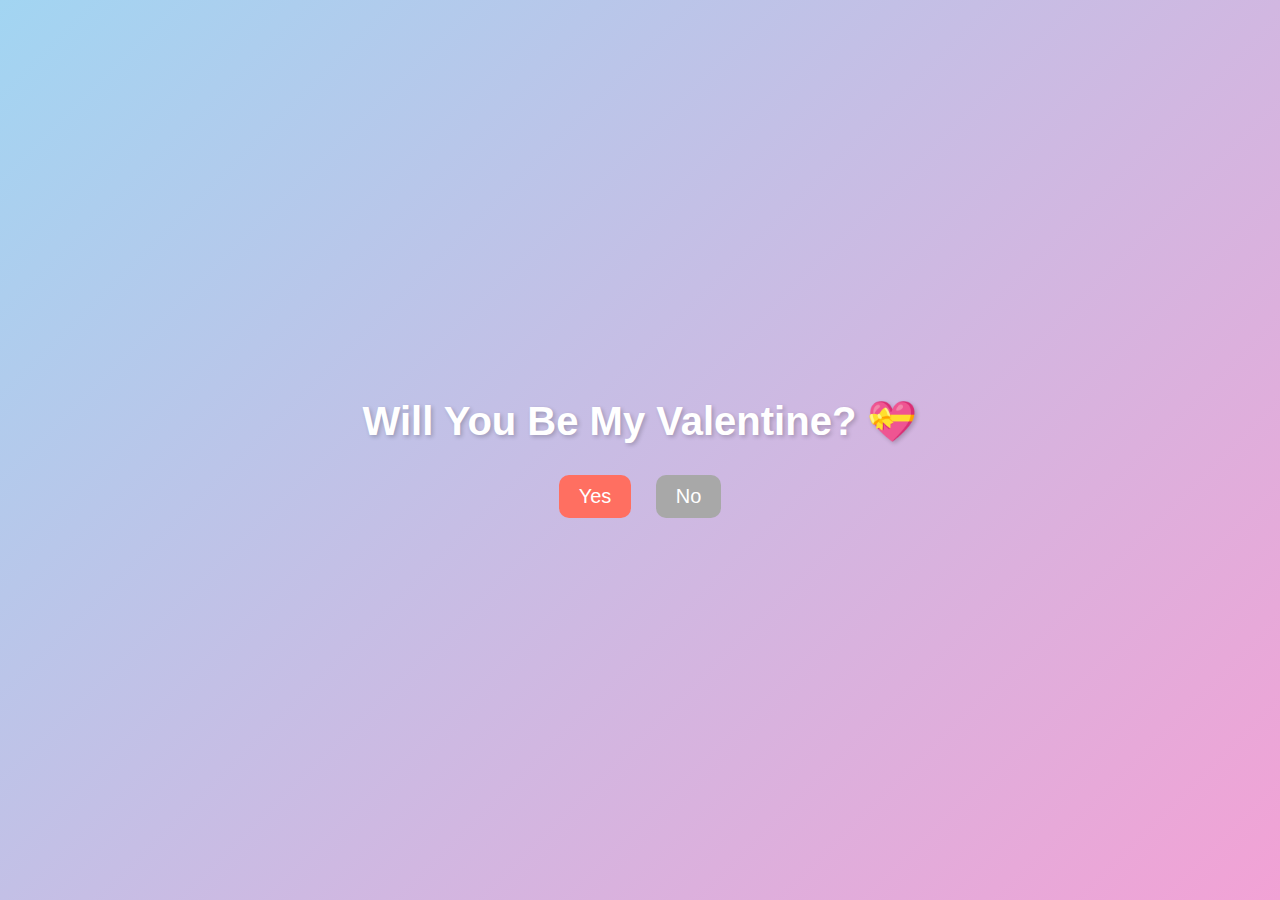
<file: index.html>
<!DOCTYPE html>
<html lang="fa">
<head>
    <meta charset="UTF-8">
    <meta name="viewport" content="width=device-width, initial-scale=1.0">
    <title>Will You Be My Valentine? 💝</title>
    <link rel="stylesheet" href="style.css">
</head>
<body>
    <div class="container">
        <h1>Will You Be My Valentine? 💝</h1>
        <div class="buttons">
            <button id="yes-btn">Yes</button>
            <button id="no-btn">No</button>
        </div>
        <div id="hearts-container"></div>
    </div>
    <script src="script.js"></script>
</body>
</html>
</file>
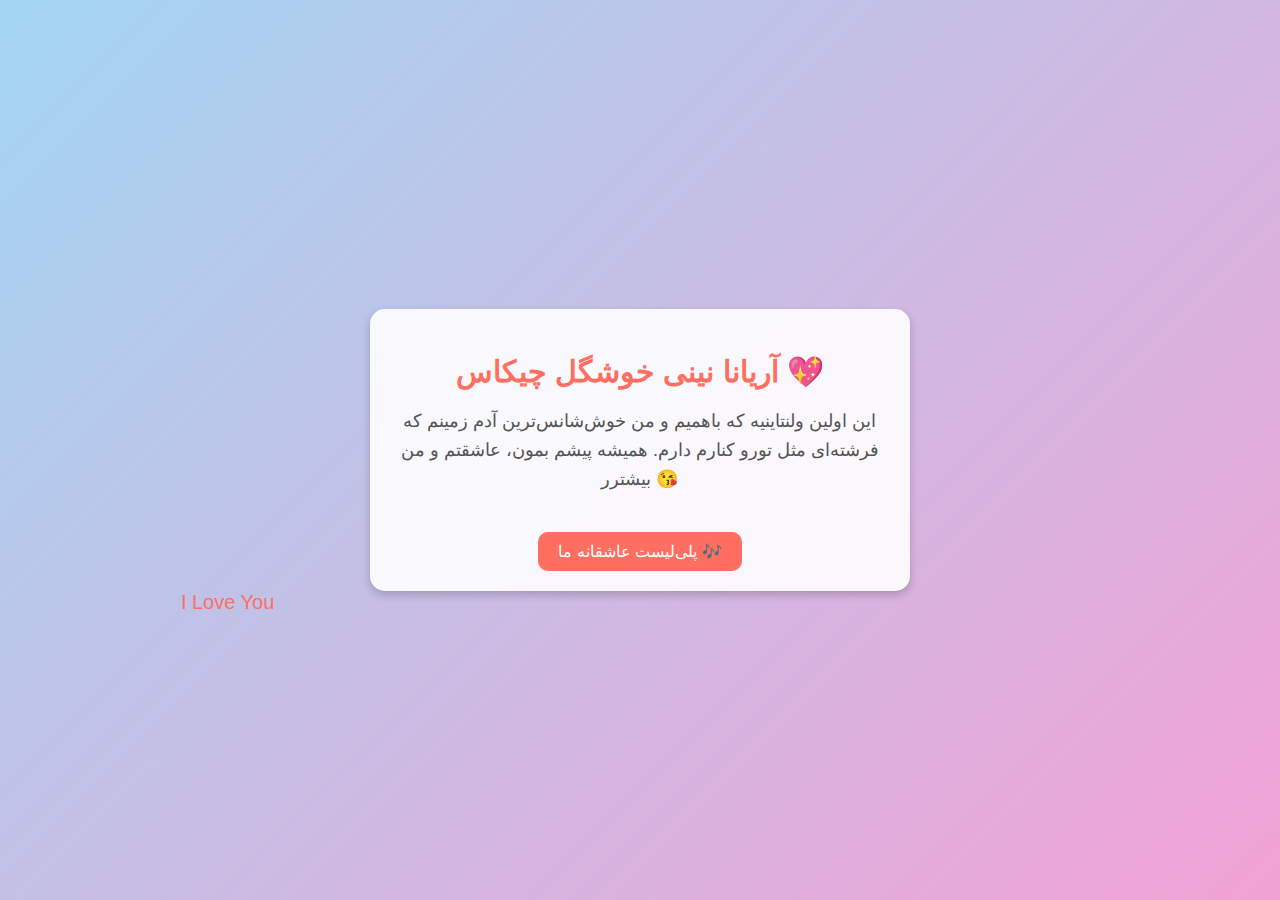
<file: page2.html>
<!DOCTYPE html>
<html lang="fa">
<head>
    <meta charset="UTF-8">
    <meta name="viewport" content="width=device-width, initial-scale=1.0">
    <title>Happy Valentine's Day! 💝</title>
    <link rel="stylesheet" href="style.css">
</head>
<body>
    <div class="container">
        <div class="message-box">
            <h2>آریانا نینی خوشگل چیکاس 💖</h2>
            <p>این اولین ولنتاینیه که باهمیم و من خوش‌شانس‌ترین آدم زمینم که فرشته‌ای مثل تورو کنارم دارم. همیشه پیشم بمون، عاشقتم و من بیشترر 😘</p>
            <a href="http://t.me/+Ooq0zMd4vewyYjBk" target="_blank" class="playlist-link">پلی‌لیست عاشقانه ما 🎶</a>
        </div>
        <div id="floating-texts"></div>
    </div>
    <script src="script2.js"></script>
</body>
</html>
</file>
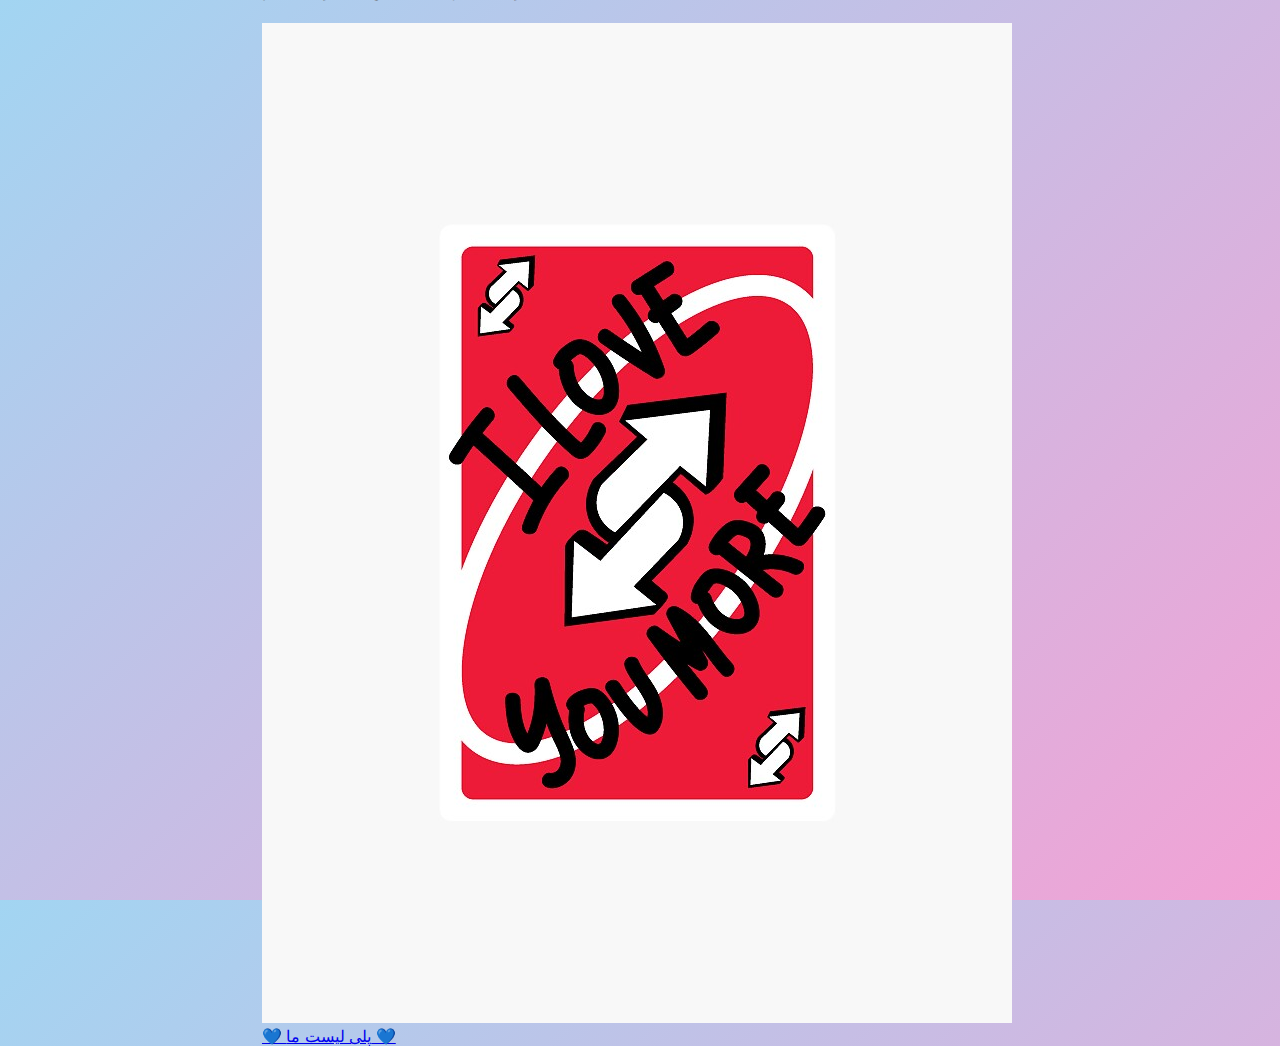
<file: valentine.html>
<!DOCTYPE html>
<html lang="fa">
<head>
    <meta charset="UTF-8">
    <meta name="viewport" content="width=device-width, initial-scale=1.0">
    <title>My Valentine 💙</title>
    <link rel="stylesheet" href="style.css">
</head>
<body class="second-page">
    <div class="content">
        <h1 class="love-text">آریانا، نینی قشنگ چیکاش 💙</h1>
        <p class="note">
            این اولین ولنتاینیه که دیگه تنها نیستیم.  
            من خوش‌شانس بودم که تونستم فرشته‌ای مثل تورو داشته باشم.  
            <br>  
            مرسی که پیشمی، من بیشتر عاشقتم! 💙
        </p>
        <img src="uno-reverse.png" alt="I Love You More" class="uno-card">
        <div class="links">
            <a href="https://t.me/+Ooq0zMd4vewyYjBk" target="_blank" class="btn">💙 پلی لیست ما 💙</a>
        </div>
    </div>
</body>
</html>
</file>
<file: style.css>
body {
    font-family: Arial, sans-serif;
    background: linear-gradient(135deg, #a2d5f2, #f2a2d5); /* تم آبی پاستلی */
    display: flex;
    justify-content: center;
    align-items: center;
    height: 100vh;
    margin: 0;
    overflow: hidden;
}

.container {
    text-align: center;
}

h1 {
    font-size: 40px;
    color: #ffffff; /* رنگ متن سفید */
    margin-bottom: 20px;
    text-shadow: 2px 2px 4px rgba(0, 0, 0, 0.2);
}

.buttons button {
    font-size: 20px;
    padding: 10px 20px;
    margin: 10px;
    border: none;
    border-radius: 10px;
    cursor: pointer;
    transition: transform 0.3s ease;
}

#yes-btn {
    background-color: #ff6f61; /* رنگ دکمه Yes */
    color: white;
}

#no-btn {
    background-color: #a8a8a8; /* رنگ دکمه No */
    color: white;
}

.buttons button:hover {
    transform: scale(1.1);
}

/* افکت قلب‌های در حال ریزش */
@keyframes fall {
    0% { transform: translateY(-100px); }
    100% { transform: translateY(100vh); }
}

.heart {
    position: absolute;
    font-size: 30px;
    animation: fall 5s linear infinite;
}
.message-box {
    background-color: rgba(255, 255, 255, 0.9); /* پس‌زمینه شفاف */
    padding: 20px;
    border-radius: 15px;
    box-shadow: 0 4px 8px rgba(0, 0, 0, 0.2);
    text-align: center;
    max-width: 500px;
    margin: 0 auto;
}

h2 {
    font-size: 30px;
    color: #ff6f61;
    margin-bottom: 10px;
}

p {
    font-size: 18px;
    color: #555;
    line-height: 1.6;
}

.playlist-link {
    display: inline-block;
    margin-top: 20px;
    padding: 10px 20px;
    background-color: #ff6f61;
    color: white;
    text-decoration: none;
    border-radius: 10px;
    transition: background-color 0.3s ease;
}

.playlist-link:hover {
    background-color: #e65a50;
}

/* متن‌های شناور */
@keyframes floatText {
    0% { transform: translateY(0); opacity: 0; }
    50% { transform: translateY(-20px); opacity: 1; }
    100% { transform: translateY(-40px); opacity: 0; }
}

.floating-text {
    position: absolute;
    font-size: 20px;
    color: #ff6f61;
    animation: floatText 5s infinite ease-in-out;
}
</file>
